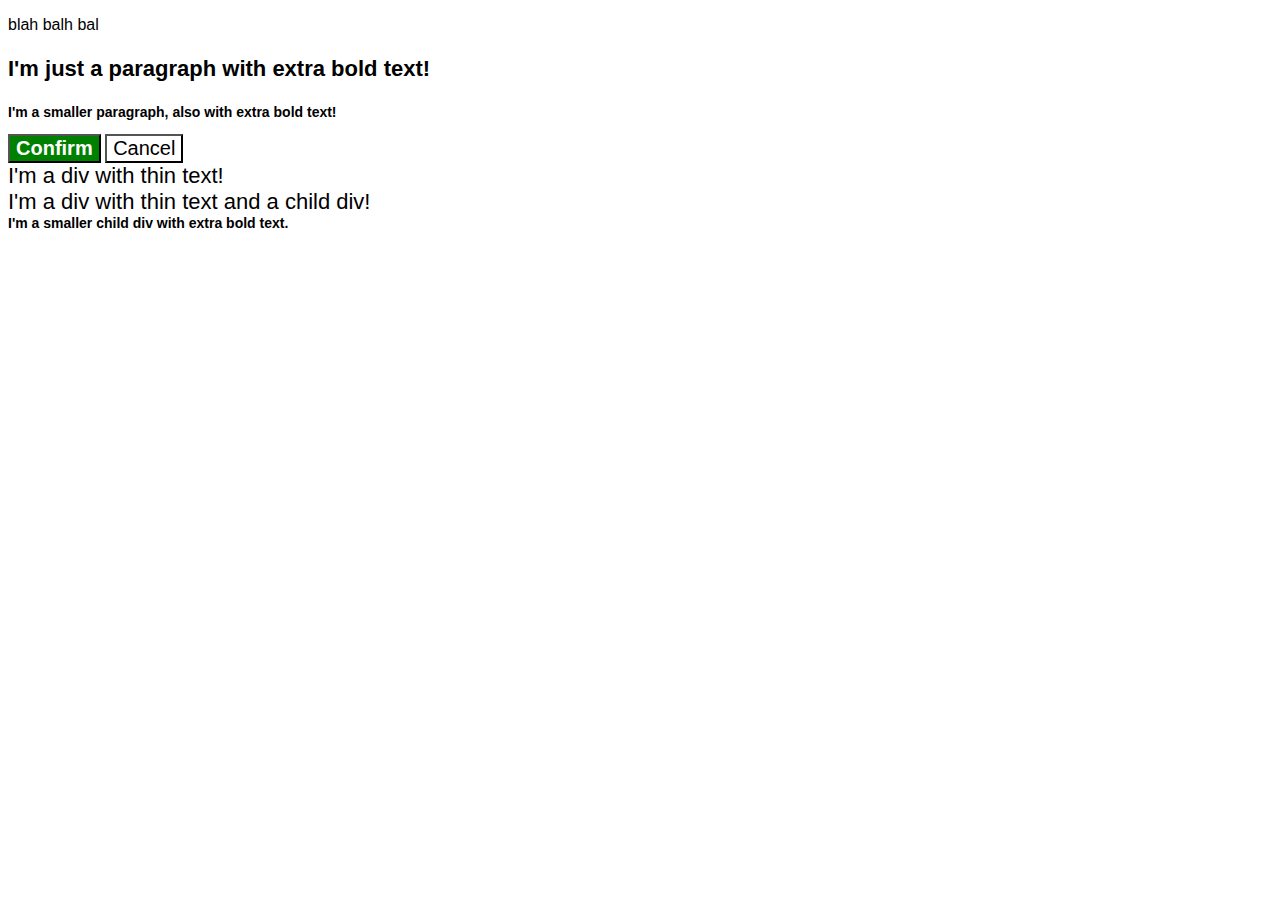
<file: foundations/cascade/01-cascade-fix/index.html>
<!DOCTYPE html>
<html lang="en">
  <head>
    <meta charset="UTF-8">
    <meta http-equiv="X-UA-Compatible" content="IE=edge">
    <meta name="viewport" content="width=device-width, initial-scale=1.0">
    <title>Fix the Cascade</title>
    <link rel="stylesheet" href="style.css">
  </head>
  <body>
    <p>blah balh bal</p>
    <p class="para">I'm just a paragraph with extra bold text!</p>
    <p class="para small-para">I'm a smaller paragraph, also with extra bold text!</p>

    <button id="confirm-button" class="button confirm">Confirm</button>
    <button id="cancel-button" class="button cancel">Cancel</button>

    <div class="text">I'm a div with thin text!</div>
    <div class="text">I'm a div with thin text and a child div!
      <div class="text child">I'm a smaller child div with extra bold text.</div>
    </div>
  </body>
</html>
</file>
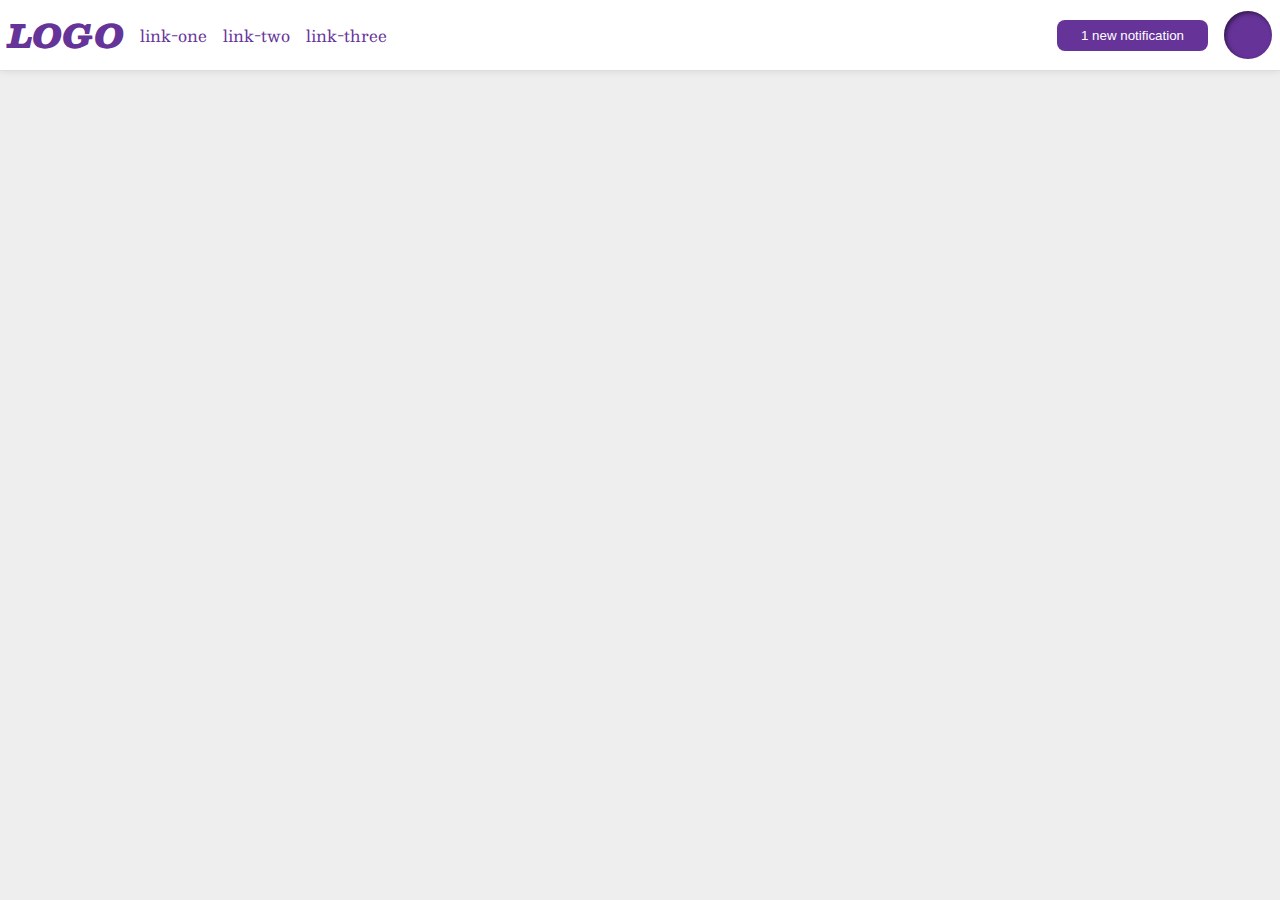
<file: foundations/flex/03-flex-header-2/index.html>
<!DOCTYPE html>
<html lang="en">
  <head>
    <meta charset="UTF-8">
    <meta http-equiv="X-UA-Compatible" content="IE=edge">
    <meta name="viewport" content="width=device-width, initial-scale=1.0">
    <title>Flex Header 2</title>
    <link rel="stylesheet" href="style.css">
  </head>
  <body>
    <div class="header">
  
      <div class = left>
            <div class="logo">
              LOGO
            </div>
          <ul class="links">
            <li><a href="https://google.com">link-one</a></li>
            <li><a href="https://google.com">link-two</a></li>
            <li><a href="https://google.com">link-three</a></li>
          </ul>
      </div>

      <div class="right">
        <button class="notifications">
          1 new notification
        </button>
        <div class="profile-image"></div>
      </div>
  </div>
  </body>
</html>
</file>
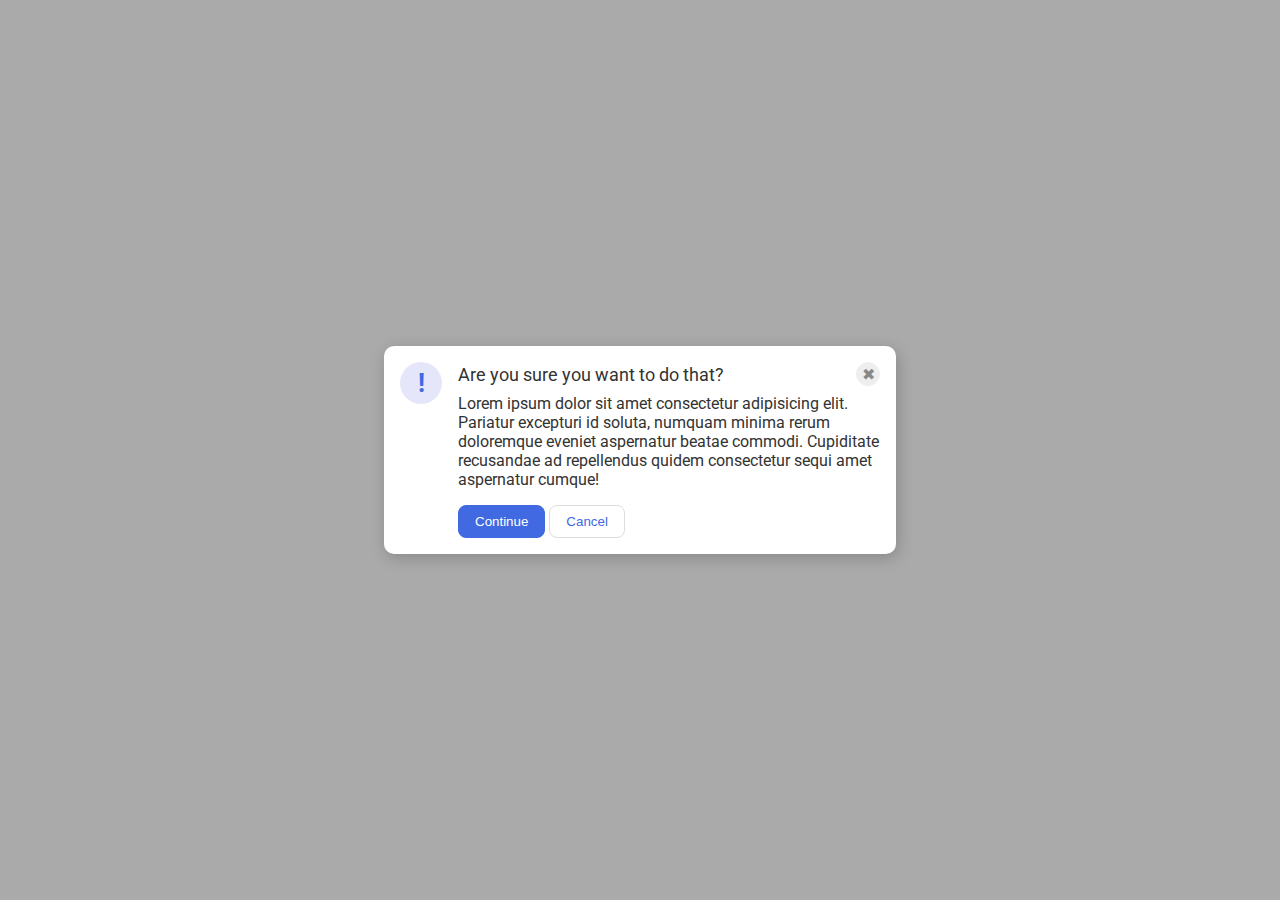
<file: foundations/flex/05-flex-modal/index.html>
<!DOCTYPE html>
<html lang="en">
  <head>
    <meta charset="UTF-8">
    <meta http-equiv="X-UA-Compatible" content="IE=edge">
    <meta name="viewport" content="width=device-width, initial-scale=1.0">
    <link rel="stylesheet" href="style.css">
    <title>Modal</title>
  </head>
  <body>
    <div class="modal">
      <div class="icon">!</div>
    
      <div class="content">
   
        <div class="header">Are you sure you want to do that?
          <button class="close-button">✖</button>
        </div>
        <div class="text">Lorem ipsum dolor sit amet consectetur adipisicing elit. Pariatur excepturi id soluta, numquam minima rerum doloremque eveniet aspernatur beatae commodi. Cupiditate recusandae ad repellendus quidem consectetur sequi amet aspernatur cumque!</div>
        <button class="continue">Continue</button>
        <button class="cancel">Cancel</button>
      </div>
    </div>
  </body>
</html>
</file>
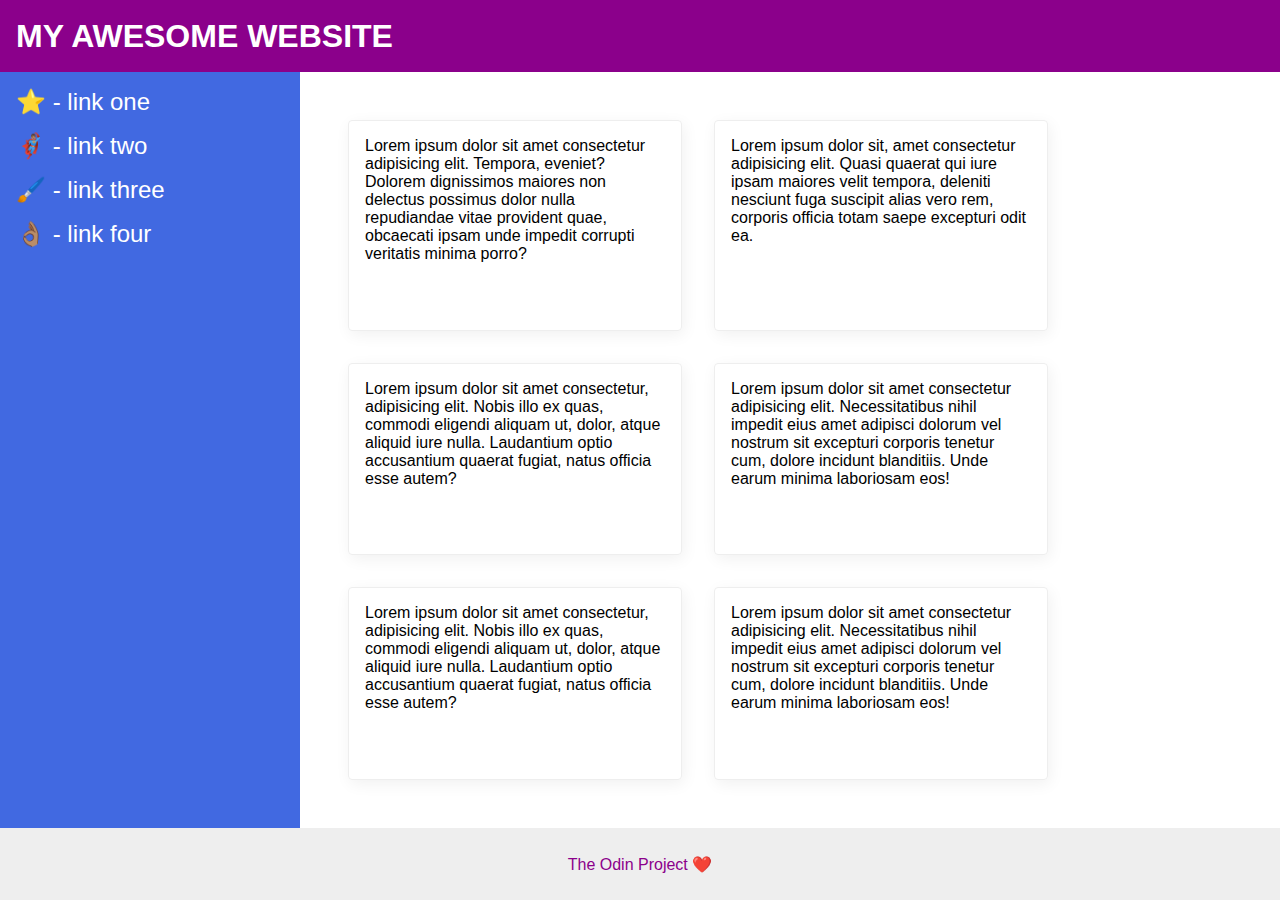
<file: foundations/flex/07-flex-layout-2/index.html>
<!DOCTYPE html>
<html lang="en">
  <head>
    <meta charset="UTF-8">
    <meta http-equiv="X-UA-Compatible" content="IE=edge">
    <meta name="viewport" content="width=device-width, initial-scale=1.0">
    <title>The Holy Grail</title>
    <link rel="stylesheet" href="style.css">
  </head>
  <body>
    <div class="header">
      MY AWESOME WEBSITE
    </div>
    
    <div class="cntr">
      <div class="sidebar">
        <ul>
          <li><a href="#">⭐ - link one</a></li>
          <li><a href="#">🦸🏽‍♂️ - link two</a></li>
          <li><a href="#">🖌️ - link three</a></li>
          <li><a href="#">👌🏽 - link four</a></li>
        </ul>
      </div>

      <div class="cards">
        <div class="card">Lorem ipsum dolor sit amet consectetur adipisicing elit. Tempora, eveniet? Dolorem dignissimos maiores non delectus possimus dolor nulla repudiandae vitae provident quae, obcaecati ipsam unde impedit corrupti veritatis minima porro?</div>
        <div class="card">Lorem ipsum dolor sit, amet consectetur adipisicing elit. Quasi quaerat qui iure ipsam maiores velit tempora, deleniti nesciunt fuga suscipit alias vero rem, corporis officia totam saepe excepturi odit ea.</div>
        <div class="card">Lorem ipsum dolor sit amet consectetur, adipisicing elit. Nobis illo ex quas, commodi eligendi aliquam ut, dolor, atque aliquid iure nulla. Laudantium optio accusantium quaerat fugiat, natus officia esse autem?</div>
        <div class="card">Lorem ipsum dolor sit amet consectetur adipisicing elit. Necessitatibus nihil impedit eius amet adipisci dolorum vel nostrum sit excepturi corporis tenetur cum, dolore incidunt blanditiis. Unde earum minima laboriosam eos!</div>
        <div class="card">Lorem ipsum dolor sit amet consectetur, adipisicing elit. Nobis illo ex quas, commodi eligendi aliquam ut, dolor, atque aliquid iure nulla. Laudantium optio accusantium quaerat fugiat, natus officia esse autem?</div>
        <div class="card">Lorem ipsum dolor sit amet consectetur adipisicing elit. Necessitatibus nihil impedit eius amet adipisci dolorum vel nostrum sit excepturi corporis tenetur cum, dolore incidunt blanditiis. Unde earum minima laboriosam eos!</div>
      </div>
    </div>
    <div class="footer">
      The Odin Project ❤️
    </div>
  </body>
</html>
</file>
<file: foundations/cascade/01-cascade-fix/style.css>
body {
  font-family: Arial, Helvetica, sans-serif;
}

.para,
.small-para {
  color: hsl(0, 0%, 0%);
  font-weight: 800;
}


.para {
  font-size: 22px;
}
.small-para {
  font-size: 14px;
  font-weight: 800;
}

#confirm-button {
  background: green;
  color: white;
  font-weight: bold;
} 

.button {
  background-color: rgb(255, 255, 255);
  color: rgb(0, 0, 0);
  font-size: 20px;
}


div.text {
  color: rgb(0, 0, 0);
  font-size: 22px;
  font-weight: 100;
}

div.child {
  color: rgb(0, 0, 0);
  font-weight: 800;
  font-size: 14px;
}
</file>
<file: foundations/flex/03-flex-header-2/style.css>
/* this is some magical font-importing.  
you'll learn about it later. */
@import url('https://fonts.googleapis.com/css2?family=Besley:ital,wght@0,400;1,900&display=swap');

body {
  margin: 0;
  background: #eee;
  font-family: Besley, serif;
}

.header {
  background: white;
  border-bottom: 1px solid #ddd;
  box-shadow: 0 0 8px rgba(0,0,0,.1);
  display: flex;
  justify-content: space-between;
  padding: 8px;
}

.profile-image {
  background: rebeccapurple;
  box-shadow: inset 2px 2px 4px rgba(0,0,0,.5);
  border-radius: 50%;
  width: 48px;
  height:  48px;
}

.logo {
  color: rebeccapurple;
  font-size: 32px;
  font-weight: 900;
  font-style: italic;
}

button {
  border: none;
  border-radius: 8px;
  background: rebeccapurple;
  color: white;
  padding: 8px 24px;
}

a {
  /* this removes the line under our links */
  text-decoration: none;
  color: rebeccapurple;
}

ul {
  list-style-type: none;
  display: flex;
  margin: 0;
  padding: 0;
  gap: 16px;
}

.left, .right{
  display: flex;
  align-items: center;
  gap: 16px;
}
</file>
<file: foundations/flex/05-flex-modal/style.css>
@import url('https://fonts.googleapis.com/css2?family=Roboto:wght@400;700&display=swap');

html, body {
  height: 100%;
}

body {
  font-family: Roboto, sans-serif;
  margin: 0;
  background: #aaa;
  color: #333;
  /* I'll give you this one for free lol */
  display: flex;
  align-items: center;
  justify-content: center;
}

.modal {
  background: white;
  width: 480px;
  border-radius: 10px;
  box-shadow: 2px 4px 16px rgba(0,0,0,.2);
  display: flex;
  padding: 16px;
  gap: 16px;
}


.header{
  display: flex;
  align-items: center;
  justify-content: space-between;
  font-size: 18px;
  font-weight: 700px;
  margin-bottom: 8px;
}
.text {
  margin-bottom: 16px;
}


.icon {
  color: royalblue;
  font-size: 26px;
  font-weight: 700;
  background: lavender;
  width: 42px;
  height: 42px;
  border-radius: 50%;
  display: flex;
  align-items: center;
  justify-content: center;
  flex-shrink: 0;
}

.close-button {
  background: #eee;
  border-radius: 50%;
  color: #888;
  font-weight: 400;
  font-size: 16px;
  height: 24px;
  width: 24px;
  display: flex;
  align-items: center;
  justify-content: center;
  border: 1px solid #eee;
  padding: 0;
}

button {
  cursor: pointer;
  padding: 8px 16px;
  border-radius: 8px;
}

button.continue {
  background: royalblue;
  border: 1px solid royalblue;
  color: white;
}

button.cancel {
  background: white;
  border: 1px solid #ddd;
  color: royalblue;
}
</file>
<file: foundations/flex/07-flex-layout-2/style.css>
body {
  display: flex;
  flex-direction: column;
  font-family: -apple-system, BlinkMacSystemFont, 'Segoe UI', Roboto, Oxygen, Ubuntu, Cantarell, 'Open Sans', 'Helvetica Neue', sans-serif;
  margin: 0;
  min-height: 100vh;
}

.header {
  height: 72px;
  display: flex;
  align-items: center;
  font-size: 32px;
  font-weight: 900;
  padding: 0 16px;
  background: darkmagenta;
  color: white;
}

.cntr{
  flex: 1;
  display: flex;

}

.cards{
  display: flex;
  flex-wrap: wrap;
  padding: 48px;
  gap: 32px;

}

.card{
  width: 300px;
  padding: 16px;
}

.footer {
  display: flex;
  align-items: center;
  justify-content: center;
  margin-top: auto;
  height: 72px;
  background: #eee;
  color: darkmagenta;
}

.sidebar {
  width: 300px;
  background: royalblue;
  box-sizing: border-box;
  flex-shrink: 0;
  padding: 16px;
}


a{
  text-decoration: none;
  color: white;
  font-size: 24px;
}

ul{
  list-style: none;
  margin: 0;
  padding: 0;
}

li{
  margin-bottom: 16px;
}


.card {
  border: 1px solid #eee;
  box-shadow: 2px 4px 16px rgba(0,0,0,.06);
  border-radius: 4px;
  padding: 16px;
  width: 300px;
}
</file>
